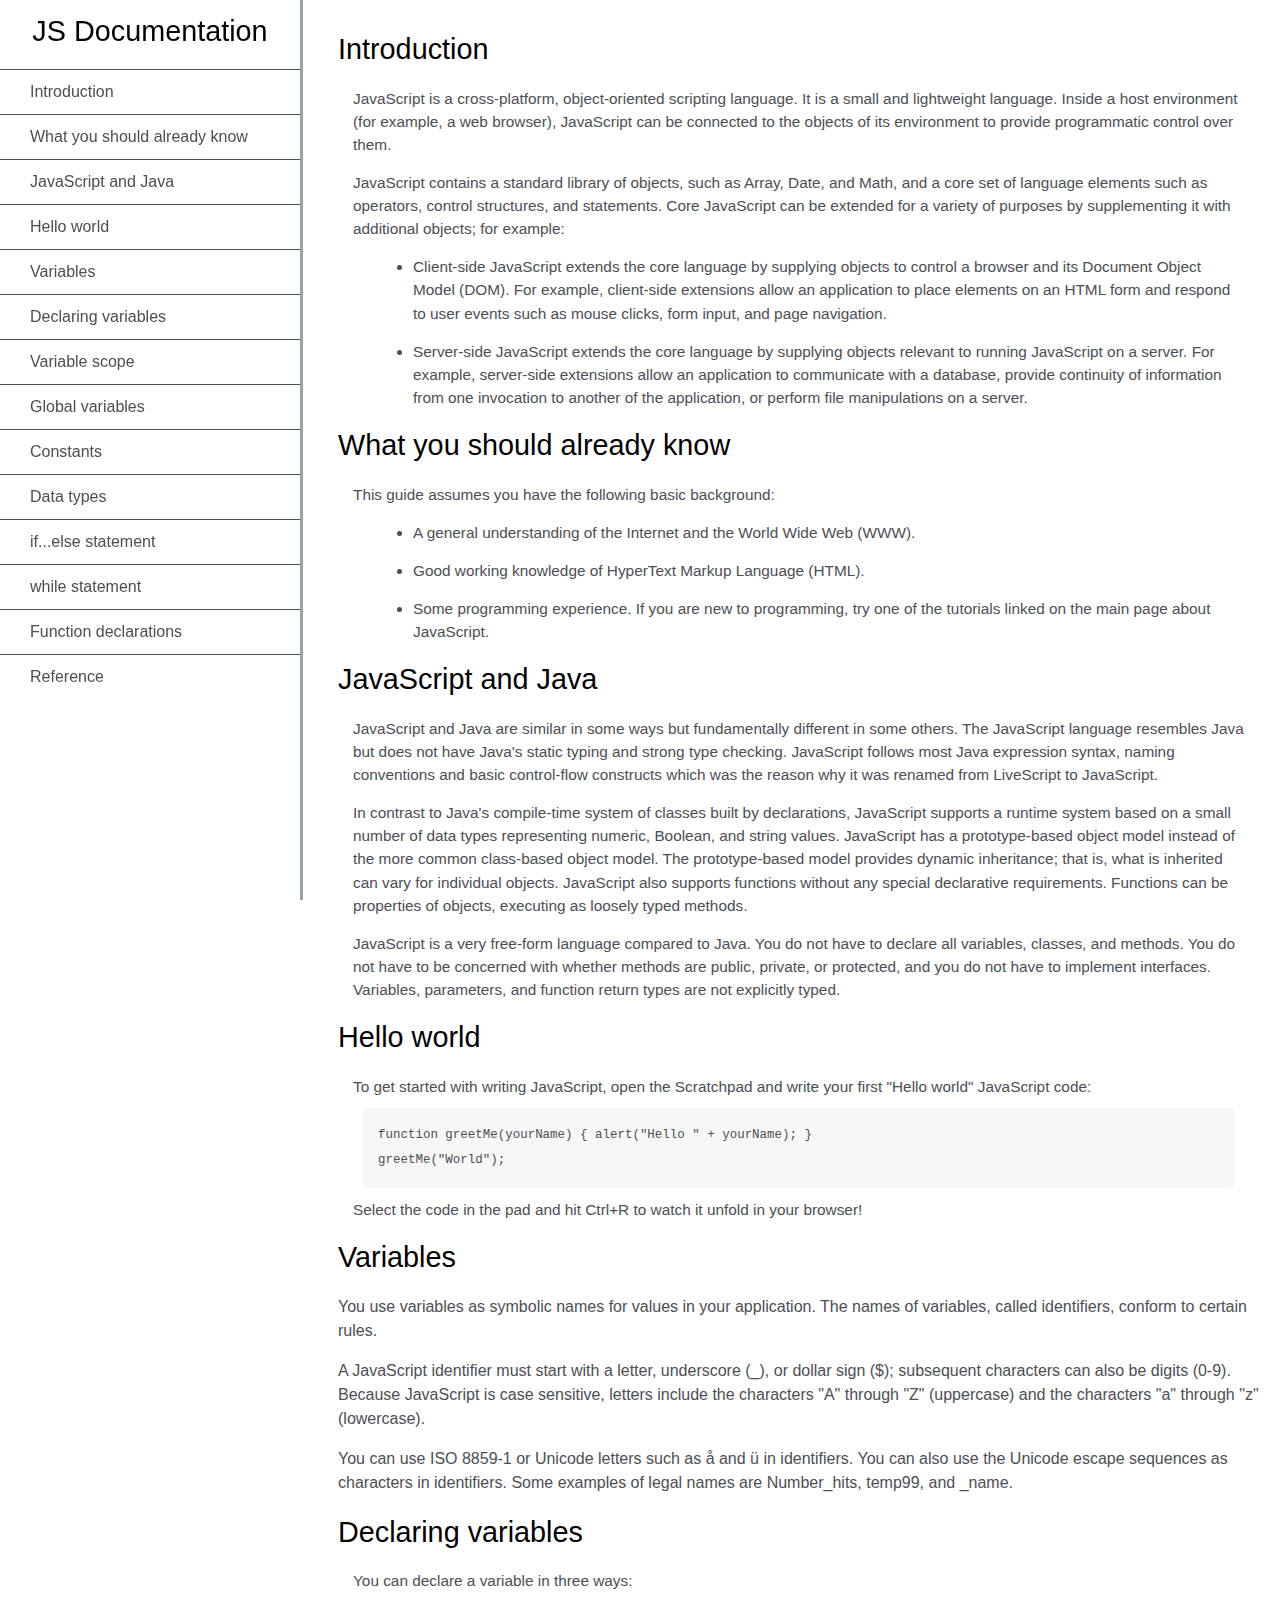
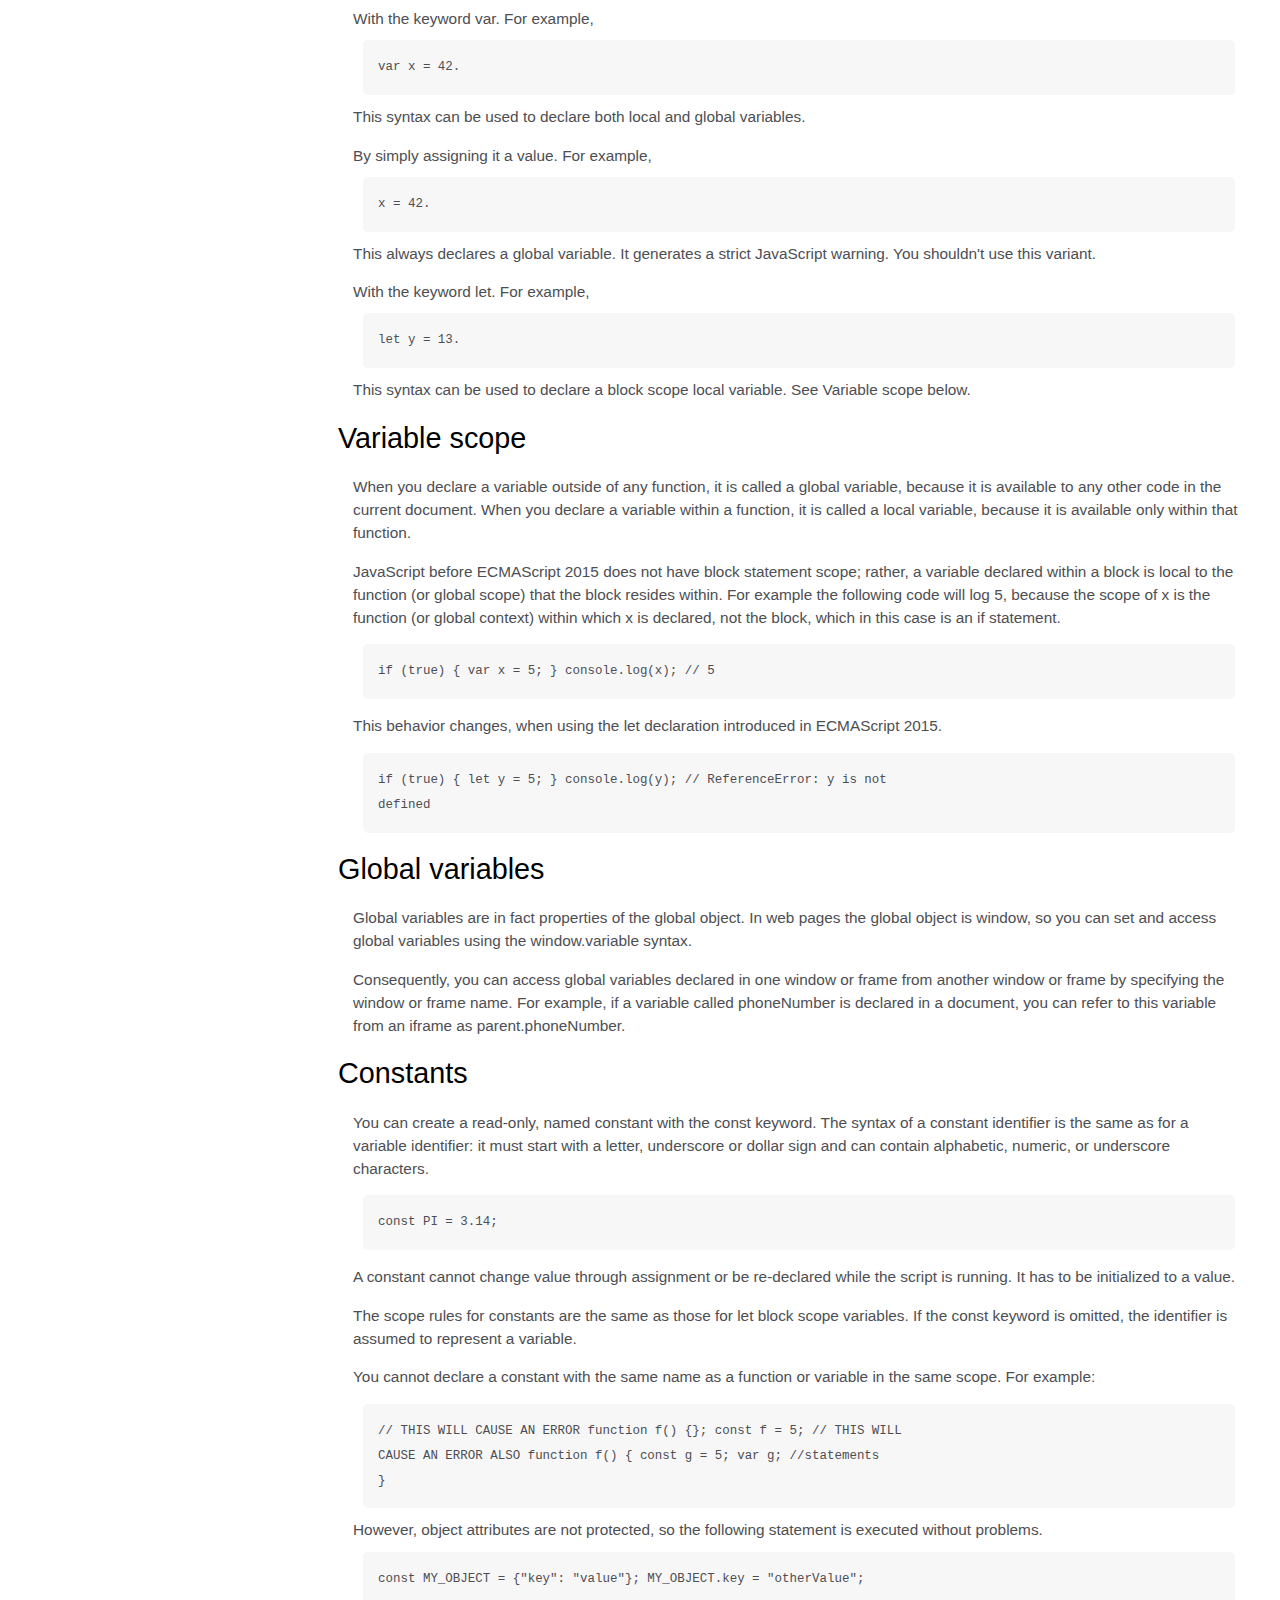
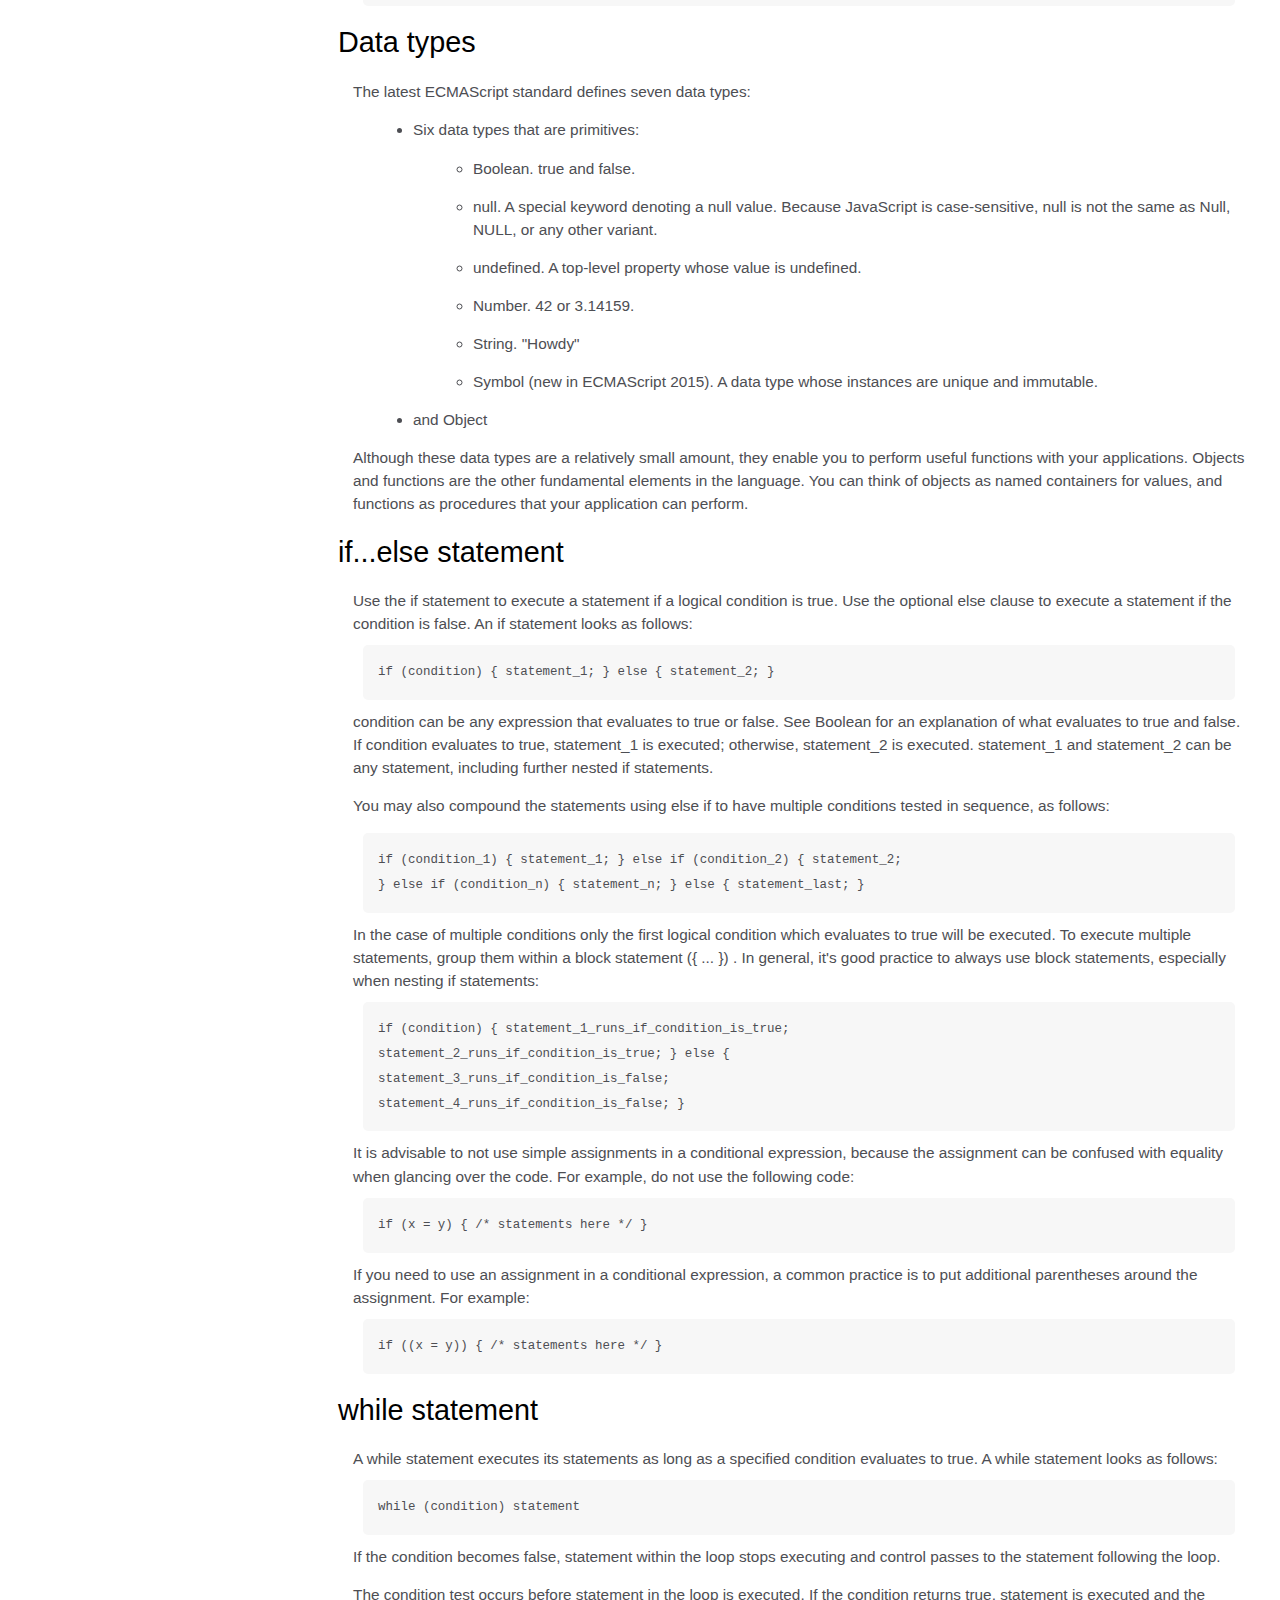
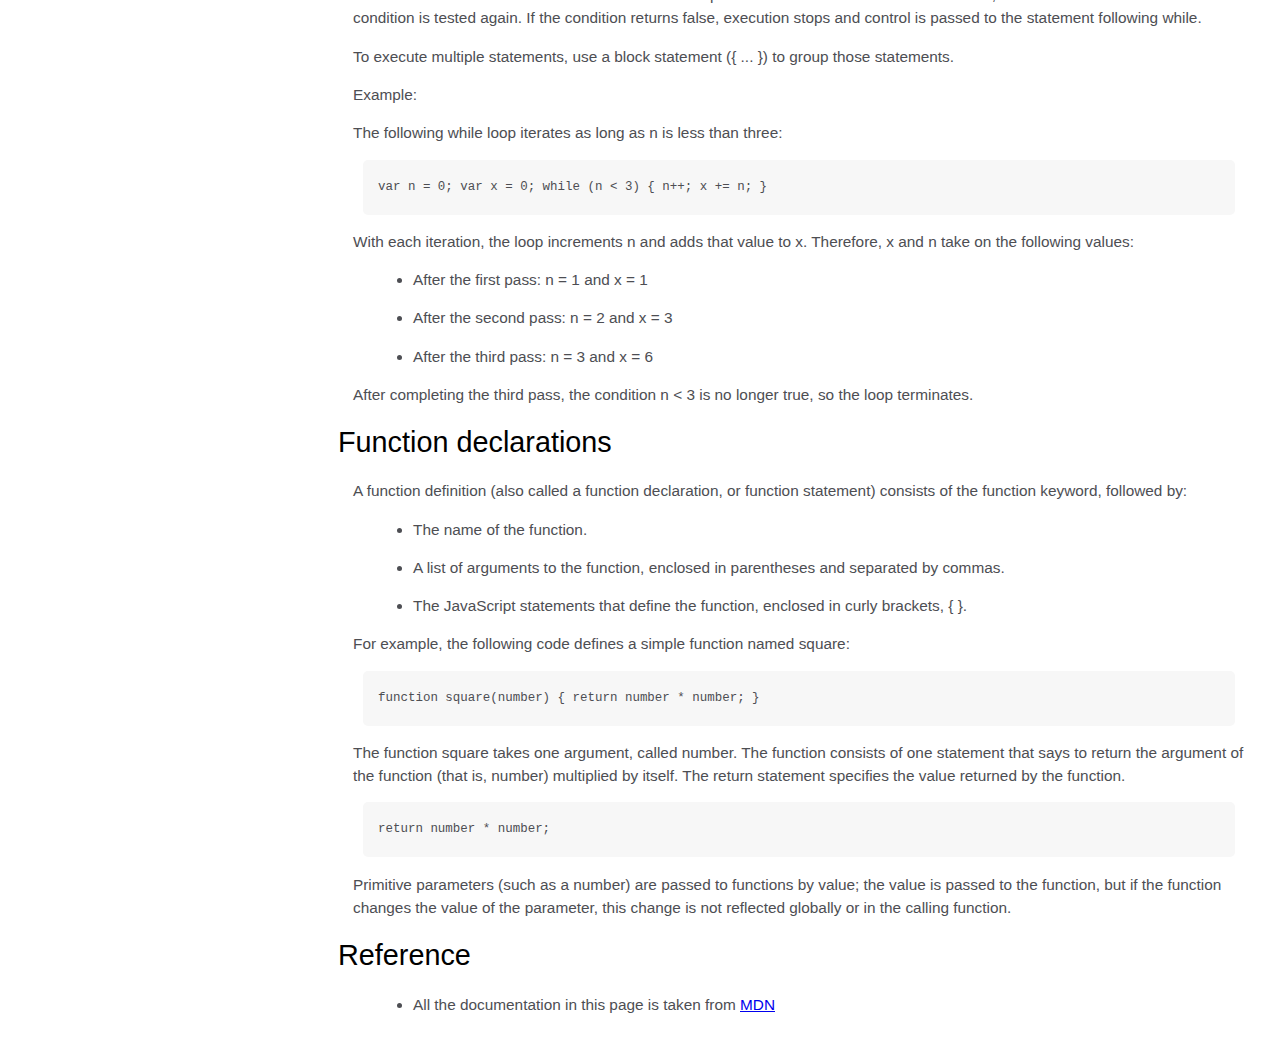
<file: Documentation Page/index.html>
<!DOCTYPE html>
<html>
    <head>
        <link rel="stylesheet" type="text/css" href="style.css" media="screen" />
    </head>

<nav id="navbar">
    <header>JS Documentation</header>
    <ul>
      <li><a class="nav-link" href="#Introduction">Introduction</a></li>
      <li>
        <a class="nav-link" href="#What_you_should_already_know">What you should already know</a>
      </li>
      <li>
        <a class="nav-link" href="#JavaScript_and_Java">JavaScript and Java</a>
      </li>
      <li><a class="nav-link" href="#Hello_world">Hello world</a></li>
      <li><a class="nav-link" href="#Variables">Variables</a></li>
      <li>
        <a class="nav-link" href="#Declaring_variables">Declaring variables</a>
      </li>
      <li><a class="nav-link" href="#Variable_scope">Variable scope</a></li>
      <li><a class="nav-link" href="#Global_variables">Global variables</a></li>
      <li><a class="nav-link" href="#Constants">Constants</a></li>
      <li><a class="nav-link" href="#Data_types">Data types</a></li>
      <li>
        <a class="nav-link" href="#if...else_statement">if...else statement</a>
      </li>
      <li><a class="nav-link" href="#while_statement">while statement</a></li>
      <li>
        <a class="nav-link" href="#Function_declarations">Function declarations</a>
      </li>
      <li><a class="nav-link" href="#Reference">Reference</a></li>
    </ul>
  </nav>
  <main id="main-doc">
    <section class="main-section" id="Introduction">
      <header>Introduction</header>
      <article>
        <p>
          JavaScript is a cross-platform, object-oriented scripting language. It
          is a small and lightweight language. Inside a host environment (for
          example, a web browser), JavaScript can be connected to the objects of
          its environment to provide programmatic control over them.
        </p>
  
        <p>
          JavaScript contains a standard library of objects, such as Array, Date,
          and Math, and a core set of language elements such as operators, control
          structures, and statements. Core JavaScript can be extended for a
          variety of purposes by supplementing it with additional objects; for
          example:
        </p>
        <ul>
          <li>
            Client-side JavaScript extends the core language by supplying objects
            to control a browser and its Document Object Model (DOM). For example,
            client-side extensions allow an application to place elements on an
            HTML form and respond to user events such as mouse clicks, form input,
            and page navigation.
          </li>
          <li>
            Server-side JavaScript extends the core language by supplying objects
            relevant to running JavaScript on a server. For example, server-side
            extensions allow an application to communicate with a database,
            provide continuity of information from one invocation to another of
            the application, or perform file manipulations on a server.
          </li>
        </ul>
      </article>
    </section>
    <section class="main-section" id="What_you_should_already_know">
      <header>What you should already know</header>
      <article>
        <p>This guide assumes you have the following basic background:</p>
  
        <ul>
          <li>
            A general understanding of the Internet and the World Wide Web (WWW).
          </li>
          <li>Good working knowledge of HyperText Markup Language (HTML).</li>
          <li>
            Some programming experience. If you are new to programming, try one of
            the tutorials linked on the main page about JavaScript.
          </li>
        </ul>
      </article>
    </section>
    <section class="main-section" id="JavaScript_and_Java">
      <header>JavaScript and Java</header>
      <article>
        <p>
          JavaScript and Java are similar in some ways but fundamentally different
          in some others. The JavaScript language resembles Java but does not have
          Java's static typing and strong type checking. JavaScript follows most
          Java expression syntax, naming conventions and basic control-flow
          constructs which was the reason why it was renamed from LiveScript to
          JavaScript.
        </p>
  
        <p>
          In contrast to Java's compile-time system of classes built by
          declarations, JavaScript supports a runtime system based on a small
          number of data types representing numeric, Boolean, and string values.
          JavaScript has a prototype-based object model instead of the more common
          class-based object model. The prototype-based model provides dynamic
          inheritance; that is, what is inherited can vary for individual objects.
          JavaScript also supports functions without any special declarative
          requirements. Functions can be properties of objects, executing as
          loosely typed methods.
        </p>
        <p>
          JavaScript is a very free-form language compared to Java. You do not
          have to declare all variables, classes, and methods. You do not have to
          be concerned with whether methods are public, private, or protected, and
          you do not have to implement interfaces. Variables, parameters, and
          function return types are not explicitly typed.
        </p>
      </article>
    </section>
    <section class="main-section" id="Hello_world">
      <header>Hello world</header>
      <article>
        To get started with writing JavaScript, open the Scratchpad and write your
        first "Hello world" JavaScript code:
        <code>function greetMe(yourName) { alert("Hello " + yourName); }
          greetMe("World");
        </code>
  
        Select the code in the pad and hit Ctrl+R to watch it unfold in your
        browser!
      </article>
    </section>
    <section class="main-section" id="Variables">
      <header>Variables</header>
      <p>
        You use variables as symbolic names for values in your application. The
        names of variables, called identifiers, conform to certain rules.
      </p>
      <p>
        A JavaScript identifier must start with a letter, underscore (_), or
        dollar sign ($); subsequent characters can also be digits (0-9). Because
        JavaScript is case sensitive, letters include the characters "A" through
        "Z" (uppercase) and the characters "a" through "z" (lowercase).
      </p>
      <p>
        You can use ISO 8859-1 or Unicode letters such as å and ü in identifiers.
        You can also use the Unicode escape sequences as characters in
        identifiers. Some examples of legal names are Number_hits, temp99, and
        _name.
      </p>
    </section>
    <section class="main-section" id="Declaring_variables">
      <header>Declaring variables</header>
      <article>
        You can declare a variable in three ways:
        <p>
          With the keyword var. For example, <code>var x = 42.</code> This syntax
          can be used to declare both local and global variables.
        </p>
        <p>
          By simply assigning it a value. For example, <code>x = 42.</code> This
          always declares a global variable. It generates a strict JavaScript
          warning. You shouldn't use this variant.
        </p>
        <p>
          With the keyword let. For example,<code> let y = 13.</code> This syntax
          can be used to declare a block scope local variable. See Variable scope
          below.
        </p>
      </article>
    </section>
    <section class="main-section" id="Variable_scope">
      <header>Variable scope</header>
      <article>
        <p>
          When you declare a variable outside of any function, it is called a
          global variable, because it is available to any other code in the
          current document. When you declare a variable within a function, it is
          called a local variable, because it is available only within that
          function.
        </p>
  
        <p>
          JavaScript before ECMAScript 2015 does not have block statement scope;
          rather, a variable declared within a block is local to the function (or
          global scope) that the block resides within. For example the following
          code will log 5, because the scope of x is the function (or global
          context) within which x is declared, not the block, which in this case
          is an if statement.
        </p>
        <code>if (true) { var x = 5; } console.log(x); // 5</code>
        <p>
          This behavior changes, when using the let declaration introduced in
          ECMAScript 2015.
        </p>
  
        <code>if (true) { let y = 5; } console.log(y); // ReferenceError: y is not
          defined</code>
      </article>
    </section>
    <section class="main-section" id="Global_variables">
      <header>Global variables</header>
      <article>
        <p>
          Global variables are in fact properties of the global object. In web
          pages the global object is window, so you can set and access global
          variables using the window.variable syntax.
        </p>
  
        <p>
          Consequently, you can access global variables declared in one window or
          frame from another window or frame by specifying the window or frame
          name. For example, if a variable called phoneNumber is declared in a
          document, you can refer to this variable from an iframe as
          parent.phoneNumber.
        </p>
      </article>
    </section>
    <section class="main-section" id="Constants">
      <header>Constants</header>
      <article>
        <p>
          You can create a read-only, named constant with the const keyword. The
          syntax of a constant identifier is the same as for a variable
          identifier: it must start with a letter, underscore or dollar sign and
          can contain alphabetic, numeric, or underscore characters.
        </p>
  
        <code>const PI = 3.14;</code>
        <p>
          A constant cannot change value through assignment or be re-declared
          while the script is running. It has to be initialized to a value.
        </p>
  
        <p>
          The scope rules for constants are the same as those for let block scope
          variables. If the const keyword is omitted, the identifier is assumed to
          represent a variable.
        </p>
  
        <p>
          You cannot declare a constant with the same name as a function or
          variable in the same scope. For example:
        </p>
  
        <code>// THIS WILL CAUSE AN ERROR function f() {}; const f = 5; // THIS WILL
          CAUSE AN ERROR ALSO function f() { const g = 5; var g; //statements
          }</code>
        However, object attributes are not protected, so the following statement
        is executed without problems.
        <code>const MY_OBJECT = {"key": "value"}; MY_OBJECT.key = "otherValue";</code>
      </article>
    </section>
    <section class="main-section" id="Data_types">
      <header>Data types</header>
      <article>
        <p>The latest ECMAScript standard defines seven data types:</p>
        <ul>
          <li>
            <p>Six data types that are primitives:</p>
            <ul>
              <li>Boolean. true and false.</li>
              <li>
                null. A special keyword denoting a null value. Because JavaScript
                is case-sensitive, null is not the same as Null, NULL, or any
                other variant.
              </li>
              <li>undefined. A top-level property whose value is undefined.</li>
              <li>Number. 42 or 3.14159.</li>
              <li>String. "Howdy"</li>
              <li>
                Symbol (new in ECMAScript 2015). A data type whose instances are
                unique and immutable.
              </li>
            </ul>
          </li>
  
          <li>and Object</li>
        </ul>
        Although these data types are a relatively small amount, they enable you
        to perform useful functions with your applications. Objects and functions
        are the other fundamental elements in the language. You can think of
        objects as named containers for values, and functions as procedures that
        your application can perform.
      </article>
    </section>
    <section class="main-section" id="if...else_statement">
      <header>if...else statement</header>
      <article>
        Use the if statement to execute a statement if a logical condition is
        true. Use the optional else clause to execute a statement if the condition
        is false. An if statement looks as follows:
  
        <code>if (condition) { statement_1; } else { statement_2; }</code>
        condition can be any expression that evaluates to true or false. See
        Boolean for an explanation of what evaluates to true and false. If
        condition evaluates to true, statement_1 is executed; otherwise,
        statement_2 is executed. statement_1 and statement_2 can be any statement,
        including further nested if statements.
        <p>
          You may also compound the statements using else if to have multiple
          conditions tested in sequence, as follows:
        </p>
        <code>if (condition_1) { statement_1; } else if (condition_2) { statement_2;
          } else if (condition_n) { statement_n; } else { statement_last; }
        </code>
        In the case of multiple conditions only the first logical condition which
        evaluates to true will be executed. To execute multiple statements, group
        them within a block statement ({ ... }) . In general, it's good practice
        to always use block statements, especially when nesting if statements:
  
        <code>if (condition) { statement_1_runs_if_condition_is_true;
          statement_2_runs_if_condition_is_true; } else {
          statement_3_runs_if_condition_is_false;
          statement_4_runs_if_condition_is_false; }</code>
        It is advisable to not use simple assignments in a conditional expression,
        because the assignment can be confused with equality when glancing over
        the code. For example, do not use the following code:
        <code>if (x = y) { /* statements here */ }</code> If you need to use an
        assignment in a conditional expression, a common practice is to put
        additional parentheses around the assignment. For example:
  
        <code>if ((x = y)) { /* statements here */ }</code>
      </article>
    </section>
    <section class="main-section" id="while_statement">
      <header>while statement</header>
      <article>
        A while statement executes its statements as long as a specified condition
        evaluates to true. A while statement looks as follows:
  
        <code>while (condition) statement</code> If the condition becomes false,
        statement within the loop stops executing and control passes to the
        statement following the loop.
  
        <p>
          The condition test occurs before statement in the loop is executed. If
          the condition returns true, statement is executed and the condition is
          tested again. If the condition returns false, execution stops and
          control is passed to the statement following while.
        </p>
  
        <p>
          To execute multiple statements, use a block statement ({ ... }) to group
          those statements.
        </p>
  
        Example:
  
        <p>The following while loop iterates as long as n is less than three:</p>
  
        <code>var n = 0; var x = 0; while (n &lt; 3) { n++; x += n; }</code>
        <p>
          With each iteration, the loop increments n and adds that value to x.
          Therefore, x and n take on the following values:
        </p>
  
        <ul>
          <li>After the first pass: n = 1 and x = 1</li>
          <li>After the second pass: n = 2 and x = 3</li>
          <li>After the third pass: n = 3 and x = 6</li>
        </ul>
        <p>
          After completing the third pass, the condition n &lt; 3 is no longer
          true, so the loop terminates.
        </p>
      </article>
    </section>
    <section class="main-section" id="Function_declarations">
      <header>Function declarations</header>
      <article>
        A function definition (also called a function declaration, or function
        statement) consists of the function keyword, followed by:
  
        <ul>
          <li>The name of the function.</li>
          <li>
            A list of arguments to the function, enclosed in parentheses and
            separated by commas.
          </li>
          <li>
            The JavaScript statements that define the function, enclosed in curly
            brackets, { }.
          </li>
        </ul>
        <p>
          For example, the following code defines a simple function named square:
        </p>
  
        <code>function square(number) { return number * number; }</code>
        <p>
          The function square takes one argument, called number. The function
          consists of one statement that says to return the argument of the
          function (that is, number) multiplied by itself. The return statement
          specifies the value returned by the function.
        </p>
        <code>return number * number;</code>
        <p>
          Primitive parameters (such as a number) are passed to functions by
          value; the value is passed to the function, but if the function changes
          the value of the parameter, this change is not reflected globally or in
          the calling function.
        </p>
      </article>
    </section>
    <section class="main-section" id="Reference">
      <header>Reference</header>
      <article>
        <ul>
          <li>
            All the documentation in this page is taken from
            <a href="https://developer.mozilla.org/en-US/docs/Web/JavaScript/Guide" target="_blank">MDN</a>
          </li>
        </ul>
      </article>
    </section>
  </main>
  </html>
</file>
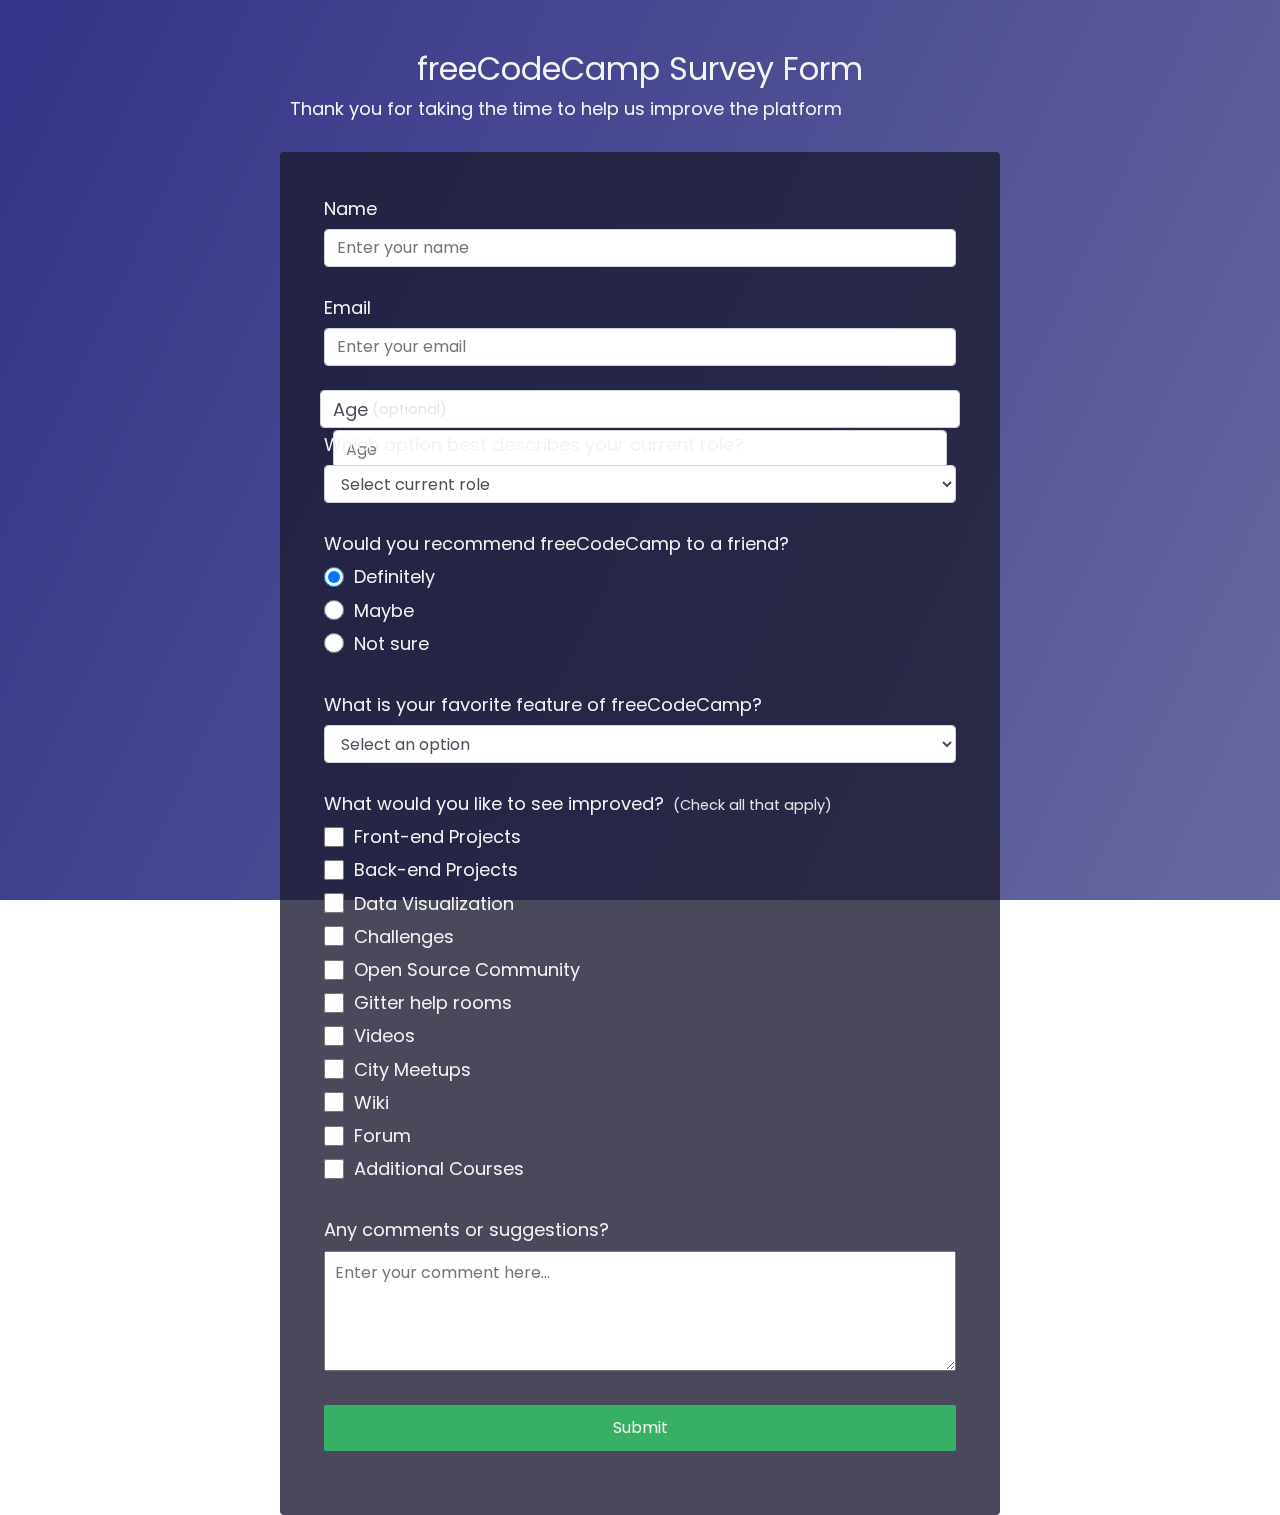
<file: Survey-form/index.html>
<!DOCTYPE html>
<html>
    <head>
        <link rel="stylesheet" type="text/css" href="style.css" media="screen" />
    </head>
<div class="container">
  <header class="header">
    <h1 id="title" class="text-center">freeCodeCamp Survey Form</h1>

    <p id="description">Thank you for taking the time to help us improve the platform
    </p>
  </header>

  <form id="survey-form"> <!-- Nome -->
    <div class="form-group">
      <label id="name-label" for="name">Name</label> 
      <input 
             type="text" 
             name="name" 
             id="name" 
             class="form-control" 
             placeholder="Enter your name" 
             required 
      />
    </div>
    <div class="form-group"> <!-- Email -->
      <label id="email-label" 
             for="email">Email
      </label> 
      <input type="email" 
             name="email" 
             id="email" 
             class="form-control" 
             placeholder="Enter your email" 
             required 
      />
    </div>
      <div class="form-control"> <!-- Age -->
        <label id="number-label" 
                for="number"
               >Age<span class="clue">(optional)</span>
        </label>
          <input type="number" 
                 name="age" 
                 id="number" 
                 min="10" 
                 max="99" 
                 class="form-control" 
                 placeholder="Age" 
          />
      </div>
      <div class="form-group">
        <p>Which option best describes your current role?</p>
        <select id="dropdown" name="role" class="form-control" required>
          <option disabled selected value>Select current role</option>
          <option value="student">Student</option>
          <option value="job">Full Time Job</option>
          <option value="learner">Full Time Learner</option>
          <option value="preferNo">Prefer not to say</option>
          <option value="other">Other</option>          
        </select>        
      </div>
    <div class="form-group">
      <p>Would you recommend freeCodeCamp to a friend?</p>
      <label>
        <input
          name="user-recommend"
          value="definitely"
          type="radio"
          class="input-radio"
          checked
        />Definitely</label
      >
      <label>
        <input
          name="user-recommend"
          value="maybe"
          type="radio"
          class="input-radio"
        />Maybe</label
      >      
      <label
        ><input
          name="user-recommend"
          value="not-sure"
          type="radio"
          class="input-radio"
        />Not sure</label
      >
    </div>
    
    <div class="form-group">
      <p>
        What is your favorite feature of freeCodeCamp?
      </p>
      <select id="most-like" name="mostLike" class="form-control" required>
        <option disabled selected value>Select an option</option>
        <option value="challenges">Challenges</option>
        <option value="projects">Projects</option>
        <option value="community">Community</option>
        <option value="openSource">Open Source</option>
      </select>
    </div>
    
    <div class="form-group">
      <p>
        What would you like to see improved?
        <span class="clue">(Check all that apply)</span>
      </p>
      
      <label
        ><input
          name="prefer"
          value="front-end-projects"
          type="checkbox"
          class="input-checkbox"
        />Front-end Projects</label
      >
      <label>
        <input
          name="prefer"
          value="back-end-projects"
          type="checkbox"
          class="input-checkbox"
        />Back-end Projects</label
      >
      <label
        ><input
          name="prefer"
          value="data-visualization"
          type="checkbox"
          class="input-checkbox"
        />Data Visualization</label
      >
      
      <label
        ><input
          name="prefer"
          value="challenges"
          type="checkbox"
          class="input-checkbox"
        />Challenges</label
      >
      <label
        ><input
          name="prefer"
          value="open-source-community"
          type="checkbox"
          class="input-checkbox"
        />Open Source Community</label
      >
      <label
        ><input
          name="prefer"
          value="gitter-help-rooms"
          type="checkbox"
          class="input-checkbox"
        />Gitter help rooms</label
      >
      <label
        ><input
          name="prefer"
          value="videos"
          type="checkbox"
          class="input-checkbox"
        />Videos</label
      >
      <label
        ><input
          name="prefer"
          value="city-meetups"
          type="checkbox"
          class="input-checkbox"
        />City Meetups</label
      >
      <label
        ><input
          name="prefer"
          value="wiki"
          type="checkbox"
          class="input-checkbox"
        />Wiki</label
      >
      <label
        ><input
          name="prefer"
          value="forum"
          type="checkbox"
          class="input-checkbox"
        />Forum</label
      >
      <label
        ><input
          name="prefer"
          value="additional-courses"
          type="checkbox"
          class="input-checkbox"
        />Additional Courses</label
      >
    </div>
    
    <div class="form-group">
      <p>Any comments or suggestions?</p>
      <textarea
        id="comments"
        class="input-textarea"
        name="comment"
        placeholder="Enter your comment here..."
      ></textarea>
    </div>
    <div class="form-group">
      <button type="submit" id="submit" class="submit-button">
        Submit
      </button>
    </div>
  </form>
</div>
</html>
</file>
<file: Documentation Page/style.css>
html,
body {
  min-width: 290px;
  color: #4d4e53;
  background-color: #ffffff;
  font-family: "Open Sans", Arial, sans-serif;
  line-height: 1.5;
}

#navbar {
  position: fixed;
  min-width: 290px;
  top: 0px;
  left: 0px;
  width: 300px;
  height: 100%;
  border-right: solid;
  border-color: rgba(0, 22, 22, 0.4);
}

header {
  color: black;
  margin: 10px;
  text-align: center;
  font-size: 1.8em;
  font-weight: thin;
}

#main-doc header {
  text-align: left;
  margin: 0px;
}

#navbar ul {
  height: 88%;
  padding: 0;
  overflow-y: auto;
  overflow-x: hidden;
}

#navbar li {
  color: #4d4e53;
  border-top: 1px solid;
  list-style: none;
  position: relative;
  width: 100%;
}

#navbar a {
  display: block;
  padding: 10px 30px;
  color: #4d4e53;
  text-decoration: none;
  cursor: pointer;
}

#main-doc {
  position: absolute;
  margin-left: 310px;
  padding: 20px;
  margin-bottom: 110px;
}

section article {
  color: #4d4e53;
  margin: 15px;
  font-size: 0.96em;
}

section li {
  margin: 15px 0px 0px 20px;
}

code {
  display: block;
  text-align: left;
  white-space: pre-line;
  position: relative;
  word-break: normal;
  word-wrap: normal;
  line-height: 2;
  background-color: #f7f7f7;
  padding: 15px;
  margin: 10px;
  border-radius: 5px;
}

@media only screen and (max-width: 815px) {
  /* For mobile phones: */
  #navbar ul {
    border: 1px solid;
    height: 207px;
  }

  #navbar {
    background-color: white;
    position: absolute;
    top: 0;
    padding: 0;
    margin: 0;
    width: 100%;
    max-height: 275px;
    border: none;
    z-index: 1;
    border-bottom: 2px solid;
  }

  #main-doc {
    position: relative;
    margin-left: 0px;
    margin-top: 270px;
  }
}

@media only screen and (max-width: 400px) {
  #main-doc {
    margin-left: -10px;
  }

  code {
    margin-left: -20px;
    width: 100%;
    padding: 15px;
    padding-left: 10px;
    padding-right: 45px;
    min-width: 233px;
  }
}
</file>
<file: Survey-form/style.css>
@import url('https://fonts.googleapis.com/css?family=Poppins:200i,400&display=swap');

:root {
  --color-white: #f3f3f3;
  --color-darkblue: #1b1b32;
  --color-darkblue-alpha: rgba(27, 27, 50, 0.8);
  --color-green: #37af65;
}

*,
*::before,
*::after {
  box-sizing: border-box;
}

body {
  font-family: 'Poppins', sans-serif;
  font-size: 1rem;
  font-weight: 400;
  line-height: 1.4;
  color: var(--color-white);
  margin: 0;
}

/* mobile friendly alternative to using background-attachment: fixed */
body::before {
  content: '';
  position: fixed;
  top: 0;
  left: 0;
  height: 100%;
  width: 100%;
  z-index: -1;
  background: var(--color-darkblue);
  background-image: linear-gradient(
      115deg,
      rgba(58, 58, 158, 0.8),
      rgba(136, 136, 206, 0.7)
    ),
    url(https://cdn.freecodecamp.org/testable-projects-fcc/images/survey-form-background.jpeg);
  background-size: cover;
  background-repeat: no-repeat;
  background-position: center;
}

h1 {
  font-weight: 400;
  line-height: 1.2;
}

p {
  font-size: 1.125rem;
}

h1,
p {
  margin-top: 0;
  margin-bottom: 0.5rem;
}

label {
  display: flex;
  align-items: center;
  font-size: 1.125rem;
  margin-bottom: 0.5rem;
}

input,
button,
select,
textarea {
  margin: 0;
  font-family: inherit;
  font-size: inherit;
  line-height: inherit;
}

button {
  border: none;
}

.container {
  width: 100%;
  margin: 3.125rem auto 0 auto;
}

@media (min-width: 576px) {
  .container {
    max-width: 540px;
  }
}

@media (min-width: 768px) {
  .container {
    max-width: 720px;
  }
}

.header {
  padding: 0 0.625rem;
  margin-bottom: 1.875rem;
}

.description {
  font-style: italic;
  font-weight: 200;
  text-shadow: 1px 1px 1px rgba(0, 0, 0, 0.4);
}

.clue {
  margin-left: 0.25rem;
  font-size: 0.9rem;
  color: #e4e4e4;
}

.text-center {
  text-align: center;
}



form {
  background: var(--color-darkblue-alpha);
  padding: 2.5rem 0.625rem;
  border-radius: 0.25rem;
}

@media (min-width: 480px) {
  form {
    padding: 2.5rem;
  }
}

.form-group {
  margin: 0 auto 1.25rem auto;
  padding: 0.25rem;
}

.form-control {
  display: block;
  width: 100%;
  height: 2.375rem;
  padding: 0.375rem 0.75rem;
  color: #495057;
  background-color: #fff;
  background-clip: padding-box;
  border: 1px solid #ced4da;
  border-radius: 0.25rem;
  transition: border-color 0.15s ease-in-out, box-shadow 0.15s ease-in-out;
}

.form-control:focus {
  border-color: #80bdff;
  outline: 0;
  box-shadow: 0 0 0 0.2rem rgba(0, 123, 255, 0.25);
}

.input-radio,
.input-checkbox {
  display: inline-block;
  margin-right: 0.625rem;
  min-height: 1.25rem;
  min-width: 1.25rem;
}

.input-textarea {
  min-height: 120px;
  width: 100%;
  padding: 0.625rem;
  resize: vertical;
}

.submit-button {
  display: block;
  width: 100%;
  padding: 0.75rem;
  background: var(--color-green);
  color: inherit;
  border-radius: 2px;
  cursor: pointer;
}
</file>
